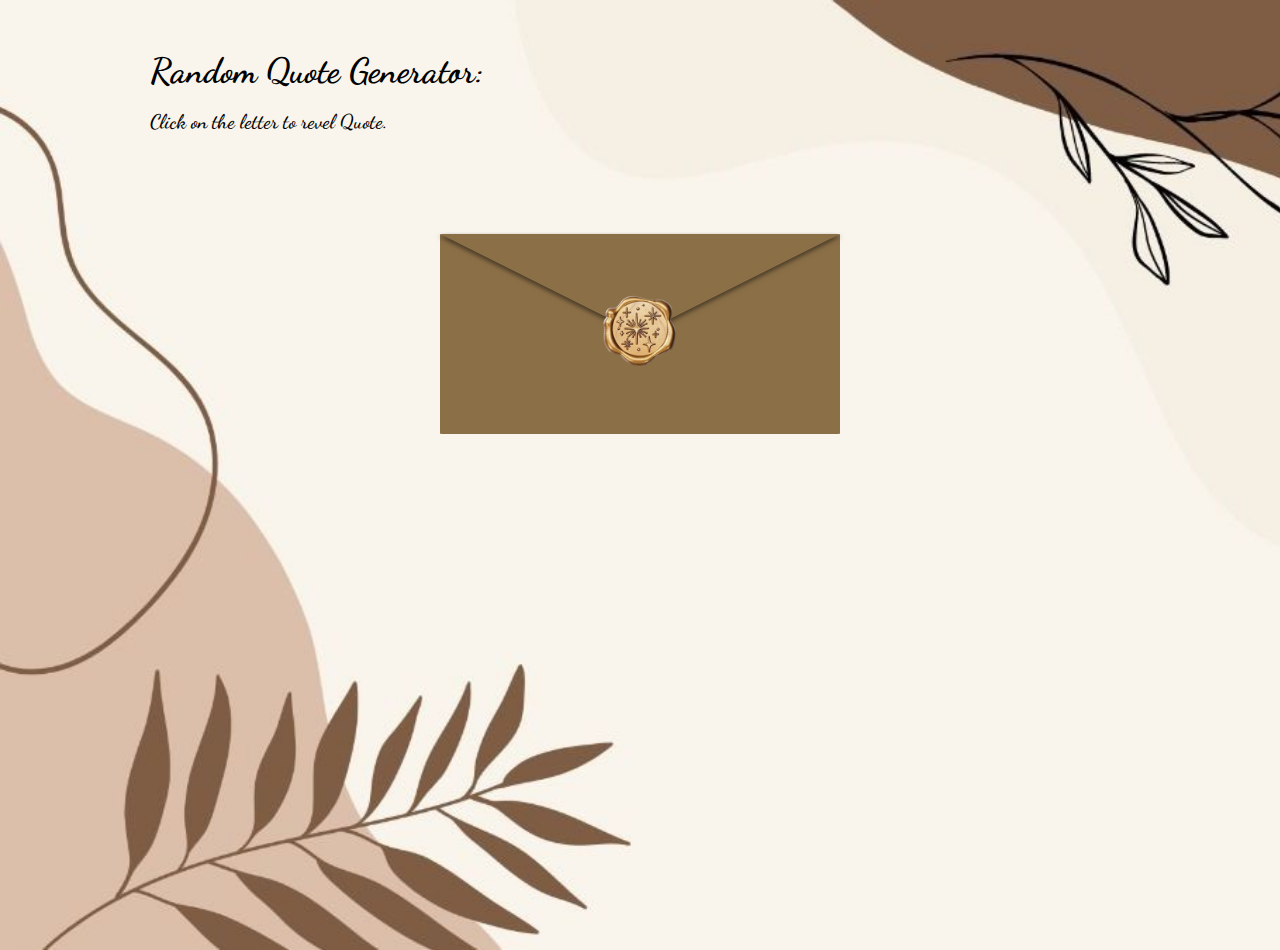
<file: index.html>
<!DOCTYPE html>
<html lang="en">
<head>
    <meta charset="UTF-8">
    <meta name="viewport" content="width=device-width, initial-scale=1.0">
    <title>Random Quote Generator</title>
    <link href="https://fonts.googleapis.com/css2?family=Dancing+Script&display=swap" rel="stylesheet">
    <link rel="stylesheet" href="Styles.css"/>
</head>
<body>
    <div class="headcontainer">
        <p class="heading">Random Quote Generator:</p><br>
        <div class="para">Click on the letter to revel Quote.</div>
    </div>
    <div class="container">
        <div class="envelope" onclick="showQuote()">
            <div class="base">
            </div>
            <div class="flap-upper-shadow-right"></div>
            <div class="flap-upper-shadow-left"></div>
            <div class="flap-upper"></div>

            <div class="flap-left"></div>
            <div class="flap-right"></div>
            <div class="flap-bottom"></div>

            <div class="letter">
                <div class="decoration-top">---------</div>
                <p id="quoteText">Click to reveal your quote 💛</p>
                <div class="decoration-bottom">---------</div>
            </div>
            <div class="center-piece">
                <img src="stamp-removebg-preview.png" alt="stamp" height="100px">
            </div>
        </div>
    </div>

  <script src="script.js"></script>
</body>
</html>
</file>
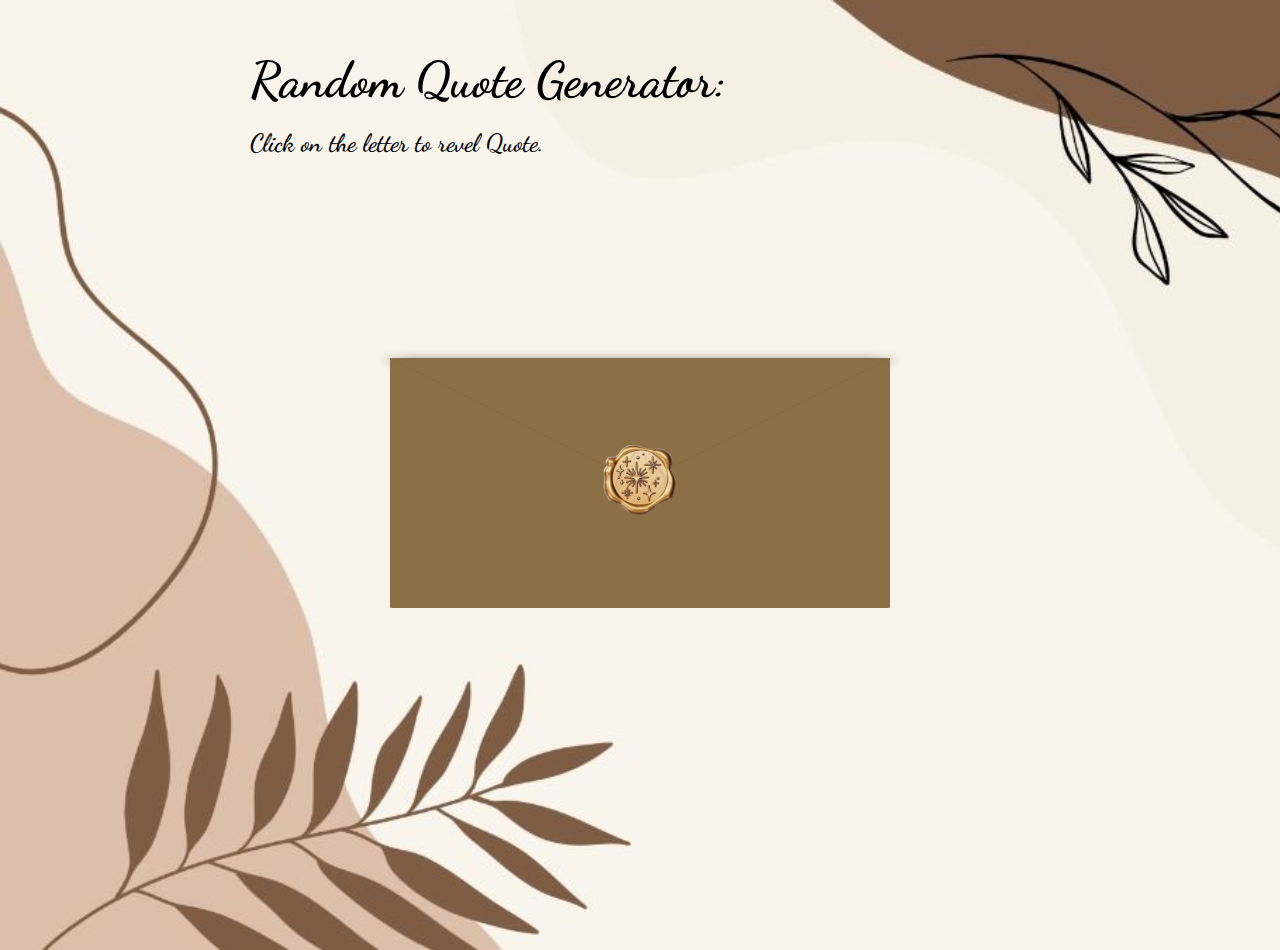
<file: docs/index.html>
<!DOCTYPE html>
<html lang="en">
<head>
    <meta charset="UTF-8">
    <meta name="viewport" content="width=device-width, initial-scale=1.0">
    <title>Random Quote Generator</title>
    <link href="https://fonts.googleapis.com/css2?family=Dancing+Script&display=swap" rel="stylesheet">
    <link rel="stylesheet" href="Styles.css"/>
</head>
<body>
    <div class="headcontainer">
        <p class="heading">Random Quote Generator:</p><br>
        <div class="para">Click on the letter to revel Quote.</div>
    </div>
    <div class="container">
        <div class="envelope" onclick="showQuote()">
            <div class="base">
            </div>
            <div class="flap-upper-shadow-right"></div>
            <div class="flap-upper-shadow-left"></div>
            <div class="flap-upper"></div>

            <div class="flap-left"></div>
            <div class="flap-right"></div>
            <div class="flap-bottom"></div>

            <div class="letter">
                <div class="decoration-top">---------</div>
                <p id="quoteText">Click to reveal your quote 💛</p>
                <div class="decoration-bottom">---------</div>
            </div>
            <div class="center-piece">
                <img src="stamp-removebg-preview.png" alt="stamp" height="100px">
            </div>
        </div>
    </div>

  <script src="script.js"></script>
</body>
</html>
</file>
<file: Styles.css>
body {
  margin: 0;
  padding: 0;
  height: 100vh;
  /* display: flex;
  justify-content: center;
  align-items: center; */
  background-color: #D0F0C0; 
  background-image: url(background.jpg);
  background-size: cover;

}

.container {
  margin-top: 100px;
  display: flex;
  justify-content: center;
  align-items: center;
}

.headcontainer{
  margin-left: 150px;
}
.heading{
  margin: 0px;
  margin-top: 50px;
  position: relative;
  font-family:'Dancing Script', cursive;
  font-size: 35px;
  font-weight: bold;
}

.para{
  font-family:'Dancing Script', cursive;
  font-size: 20px;
  font-weight: 570;
}

.envelope {
  position: relative;
  width: 400px;
  height: 200px;
}

/* Bottom flap */
.flap-bottom {
  position: absolute;
  bottom: 0;
  left: 0;
  width: 0;
  height: 0;
  border-left: 200px solid transparent;
  border-right: 200px solid transparent;
  border-bottom: 100px solid #8B6F47;
  z-index: 4;
}

/* Left flap */
.flap-left {
  position: absolute;
  left: 0;
  bottom: 0;
  width: 0;
  height: 0;
  border-top: 100px solid transparent;
  border-bottom: 100px solid transparent;
  border-left: 200px solid #8B6F47;
  z-index: 4;
}

/* Right flap */
.flap-right {
  position: absolute;
  right: 0;
  bottom: 0;
  width: 0;
  height: 0;
  border-top: 100px solid transparent;
  border-bottom: 100px solid transparent;
  border-right: 200px solid #8B6F47;
  z-index: 4;
}

/* Upper flap */
.flap-upper {
  position: absolute;
  top: 0;
  left: 0;
  width: 0px;
  height: 0px;
  border-left: 200px solid transparent;
  border-right: 200px solid transparent;
  border-top: 100px solid #8B6F47;
  transform-origin: top center;
  transition: transform 0.6s ease-in-out;
  z-index: 5;
  filter: drop-shadow(-2px 2px 2px rgba(0, 0, 0, 0.3)) 
          drop-shadow(2px 2px 2px rgba(0, 0, 0, 0.3));
}

.flap-upper.open {
  transform: rotateX(180deg);
}

/* Letter inside */
.letter {
  padding: 30px;
  background-image: url(paper.jpg);
  background-size: cover;
  position: absolute;
  top: 0;
  width: 100%;
  height: 100%;
  background-color: #F5EBDD;
  border-radius: 4px;
  box-sizing: border-box;
  font-family: 'Dancing Script', cursive;
  font-size: 20px;
  z-index: 6;
  transform: translateY(60%); /*for the % of letter to be seen*/
  opacity: 0;
  transition: transform 0.6s ease-in-out, opacity 0.6s ease-in-out;
}

.letter.show {
  transform: translateY(-60%);
  opacity: 1;
}


.decoration-top, .decoration-bottom {
  text-align: center;
  font-size: 20px;
  margin-bottom: 5px;
}


/* Envelope base */
.base {
  position: absolute;
  bottom: 0;
  width: 100%;
  height: 100%;
  background-color: #8B6F47;
  border-radius: 4px;
  z-index: 0;
}

/* Center design or text */
.center-piece {
  position: absolute;
  top: 50%;
  left: 50%;
  transform: translate(-50%, -50%);
  font-size: 36px;
  z-index: 8;
  pointer-events: none;
}
</file>
<file: docs/Styles.css>
body {
  margin: 0;
  padding: 0;
  height: 100vh;
  /* display: flex;
  justify-content: center;
  align-items: center; */
  background-color: #D0F0C0; 
  background-image: url(1af155720b7fa16addcb44ae65091f5f.jpg);
  background-size: cover;
}

.container {
  margin-top: 200px;
  display: flex;
  justify-content: center;
  align-items: center;
}

.headcontainer{
  margin-left: 250px;
}
.heading{
  margin: 0px;
  margin-top: 50px;
  position: relative;
  font-family:'Dancing Script', cursive;
  font-size: 50px;
  font-weight: bold;
}

.para{
  font-family:'Dancing Script', cursive;
  font-size: 25px;
  font-weight: 570;
}

.envelope {
  position: relative;
  width: 500px;
  height: 250px;
}

/* Bottom flap */
.flap-bottom {
  position: absolute;
  bottom: 0;
  left: 0;
  width: 0;
  height: 0;
  border-left: 250px solid transparent;
  border-right: 250px solid transparent;
  border-bottom: 125px solid #8B6F47;
  z-index: 4;
}

/* Left flap */
.flap-left {
  position: absolute;
  left: 0;
  bottom: 0;
  width: 0;
  height: 0;
  border-top: 125px solid transparent;
  border-bottom: 125px solid transparent;
  border-left: 250px solid #8B6F47;
  z-index: 4;
}

/* Right flap */
.flap-right {
  position: absolute;
  right: 0;
  bottom: 0;
  width: 0;
  height: 0;
  border-top: 125px solid transparent;
  border-bottom: 125px solid transparent;
  border-right: 250px solid #8B6F47;
  z-index: 4;
}

/* Upper flap */
.flap-upper {
  position: absolute;
  top: 0;
  left: 0;
  width: 0px;
  height: 0px;
  border-left: 250px solid transparent;
  border-right: 250px solid transparent;
  border-top: 125px solid #8B6F47;
  transform-origin: top center;
  transition: transform 0.6s ease-in-out;
  z-index: 2;
}

.flap-upper.open {
  transform: rotateX(180deg);
}

/* Shadow (right) */
.flap-upper-shadow-right {
  content: '';
  position: absolute;
  top: 0px;
  left: 10px;
  width: 0;
  height: 0;
  border-left: 250px solid transparent;
  border-right: 250px solid transparent;
  border-top: 125px solid rgba(0, 0, 0, 0.2); 
  filter: blur(4px);
  z-index: 1; 
}

/* Shadow (left) */
.flap-upper-shadow-left {
  content: '';
  position: absolute;
  top: 0px;
  left: -10px;
  width: 0;
  height: 0;
  border-left: 250px solid transparent;
  border-right: 250px solid transparent;
  border-top: 125px solid rgba(0, 0, 0, 0.2); 
  filter: blur(4px);
  z-index: 1; 
}

/* Letter inside */
.letter {
  padding: 30px;
  background-image: url(paper.jpg);
  background-size: cover;
  position: absolute;
  top: 0;
  width: 100%;
  height: 100%;
  background-color: #F5EBDD;
  border-radius: 4px;
  box-sizing: border-box;
  font-family: 'Dancing Script', cursive;
  font-size: 25px;
  font-weight: 590;
  z-index: 3;
  transform: translateY(60%); /*for the % of letter to be seen*/
  opacity: 0;
  transition: transform 0.6s ease-in-out, opacity 0.6s ease-in-out;
}

.letter.show {
  transform: translateY(-60%);
  opacity: 1;
}


.decoration-top, .decoration-bottom {
  text-align: center;
  font-size: 24px;
  margin-bottom: 10px;
}


/* Envelope base */
.base {
  position: absolute;
  bottom: 0;
  width: 100%;
  height: 100%;
  background-color: #8B6F47;
  border-radius: 4px;
  z-index: 0;
}

/* Center design or text */
.center-piece {
  position: absolute;
  top: 50%;
  left: 50%;
  transform: translate(-50%, -50%);
  font-size: 36px;
  z-index: 5;
  pointer-events: none;
}
</file>
